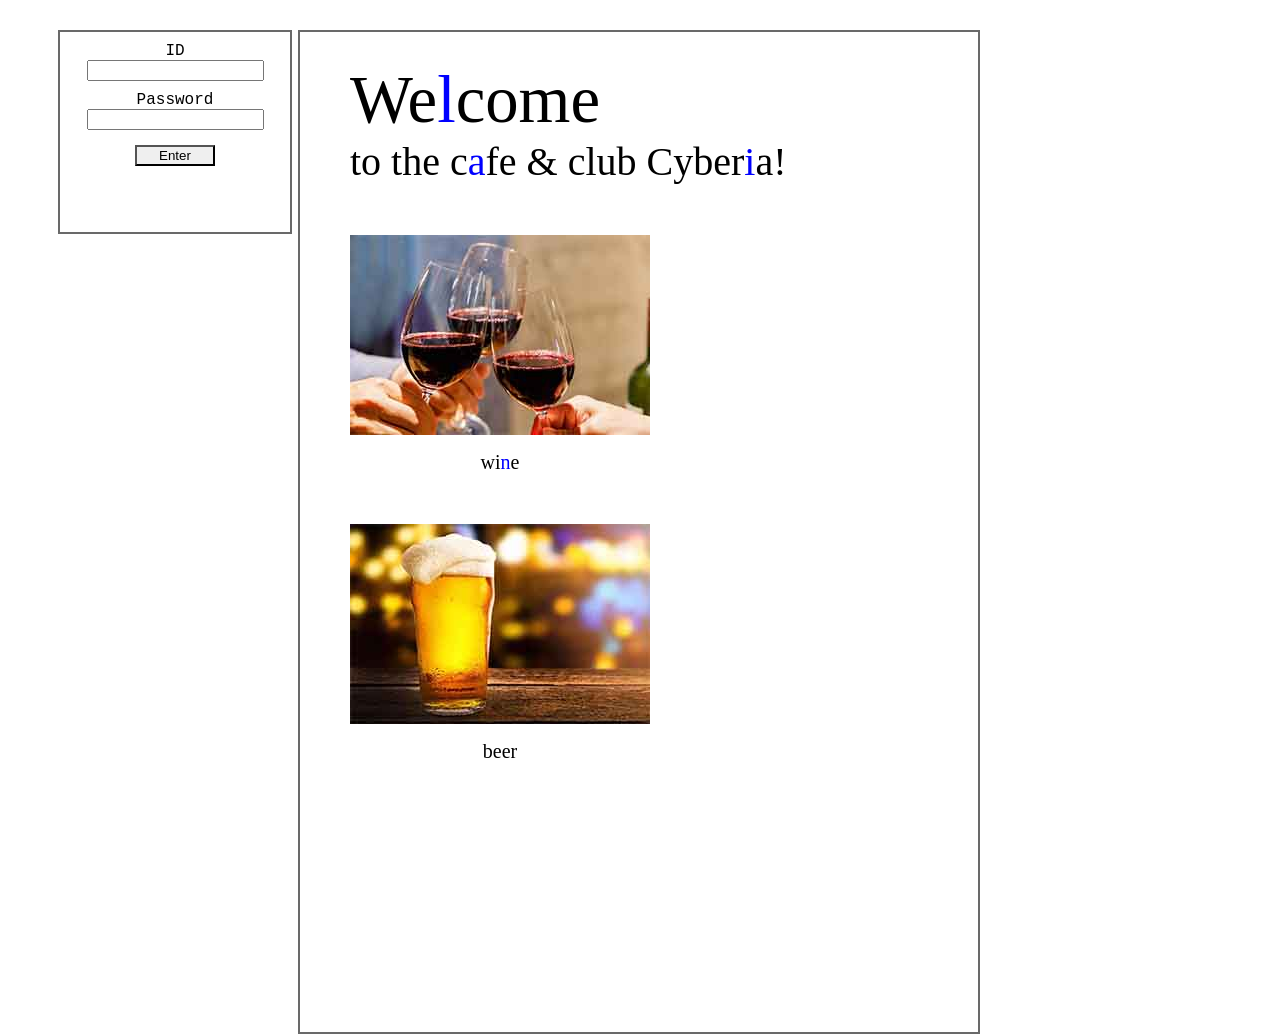
<file: index.html>
<!DOCTYPE html>
<html lang="en">

<head>
  <meta charset="UTF-8">
  <meta http-equiv="X-UA-Compatible" content="IE=edge">
  <meta name="viewport" content="width=device-width, initial-scale=1.0">
  <title>Welcome</title>
  <link rel="stylesheet" href="./style.css">
</head>

<body>
  <style>
    body {
      overflow: hidden;
      background-color: white;
    }
  </style>
  <div class="container">
    <div class="welcome">
      <div class="welcometext1">
        We<span class="highlight">l</span>come
      </div>
      <div class="welcometext2">
        to the c<span class="highlight">a</span>fe & club Cyber<span class="highlight">i</span>a!
      </div>
  
      <div class="image-container">
        <img src="./img/wine.jpg" alt="" class="winepic">
        <div class="winecap">wi<span class="highlight">n</span>e</div>
      </div>
      <div class="image-container">
        <img src="./img/beer.jpg" alt="" class="beerpic">
        <div class="beercap">beer</div>
      </div>
      
    </div>
  </div>


<div class="login">

  <form id="myForm">
    
  <label for="input1">ID</label>
  <input type="text" id="input1" name="input1">

    <label for="input2">Password</label>
    <input type="text" id="input2" name="input2">

    <button type="submit" class=enter value="Enter" onclick="saveText()">
      Enter</button>


</form>

  <script src="./fake_main.js"></script>
</body>

</html>
</file>
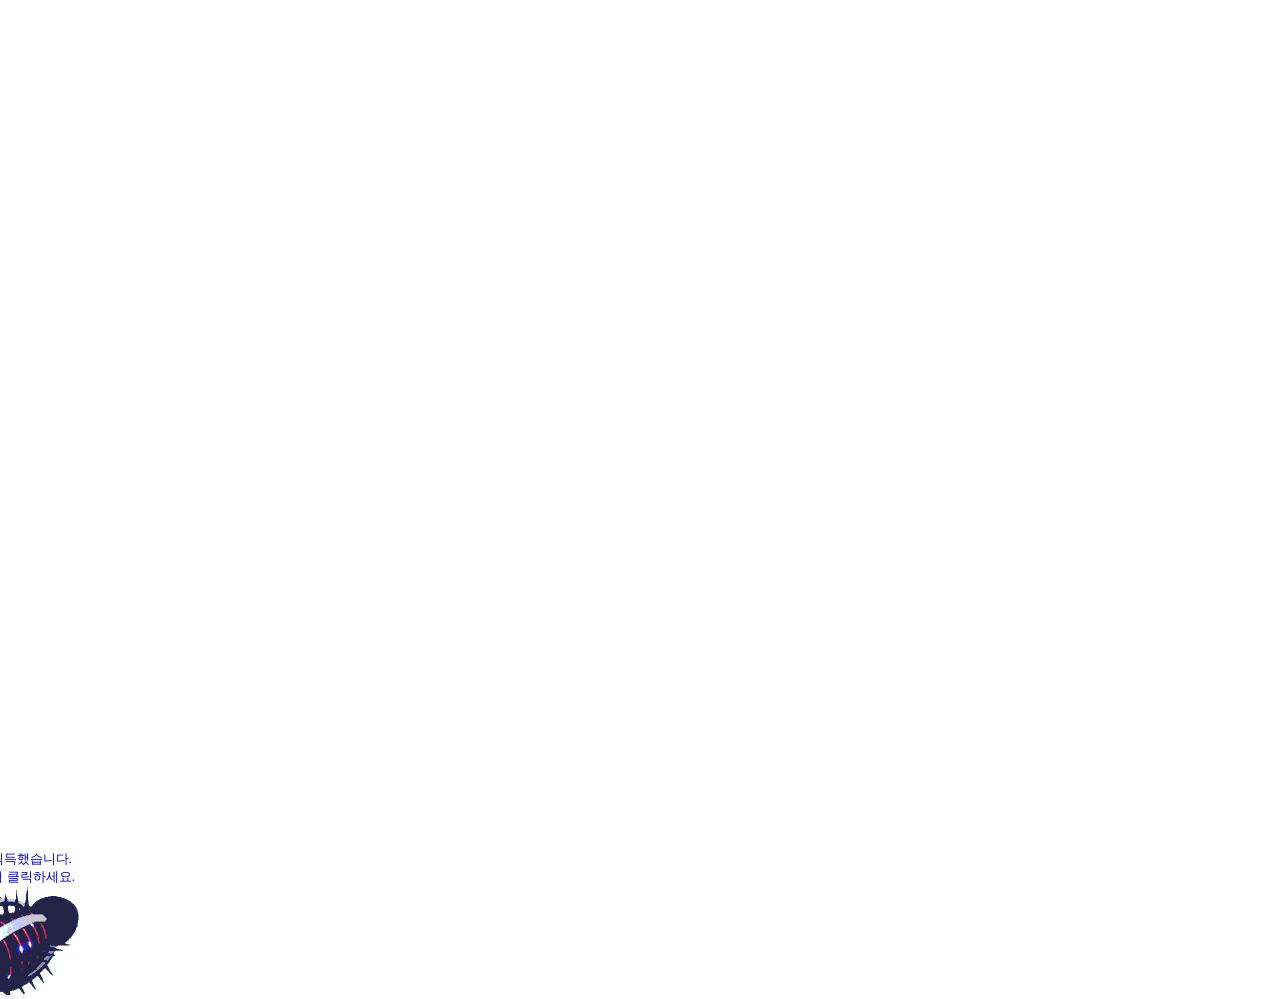
<file: accela.html>
<!DOCTYPE html>
<html lang="en">

<head>
  <meta charset="UTF-8">
  <meta http-equiv="X-UA-Compatible" content="IE=edge">
  <meta name="viewport" content="width=device-width, initial-scale=1.0">
  <title>Accela</title>
  <link rel="stylesheet" href="./accela.css">
</head>

<body>
    
    <a href="./game3.html">
        <div class="link"></div>
        <div class="cursor-container">
            <div class="text">Accela를 획득했습니다.<br>삼키기 위해 클릭하세요.
            </div>
            <img src="./img/accela3.png" alt="">
        </div>
    </a>
    
    <div class="circle"></div>
    <div class="ifeel">i feel...<br> accelerated...?</div>

  <script src="./accela.js"></script>
</body>

</html>
</file>
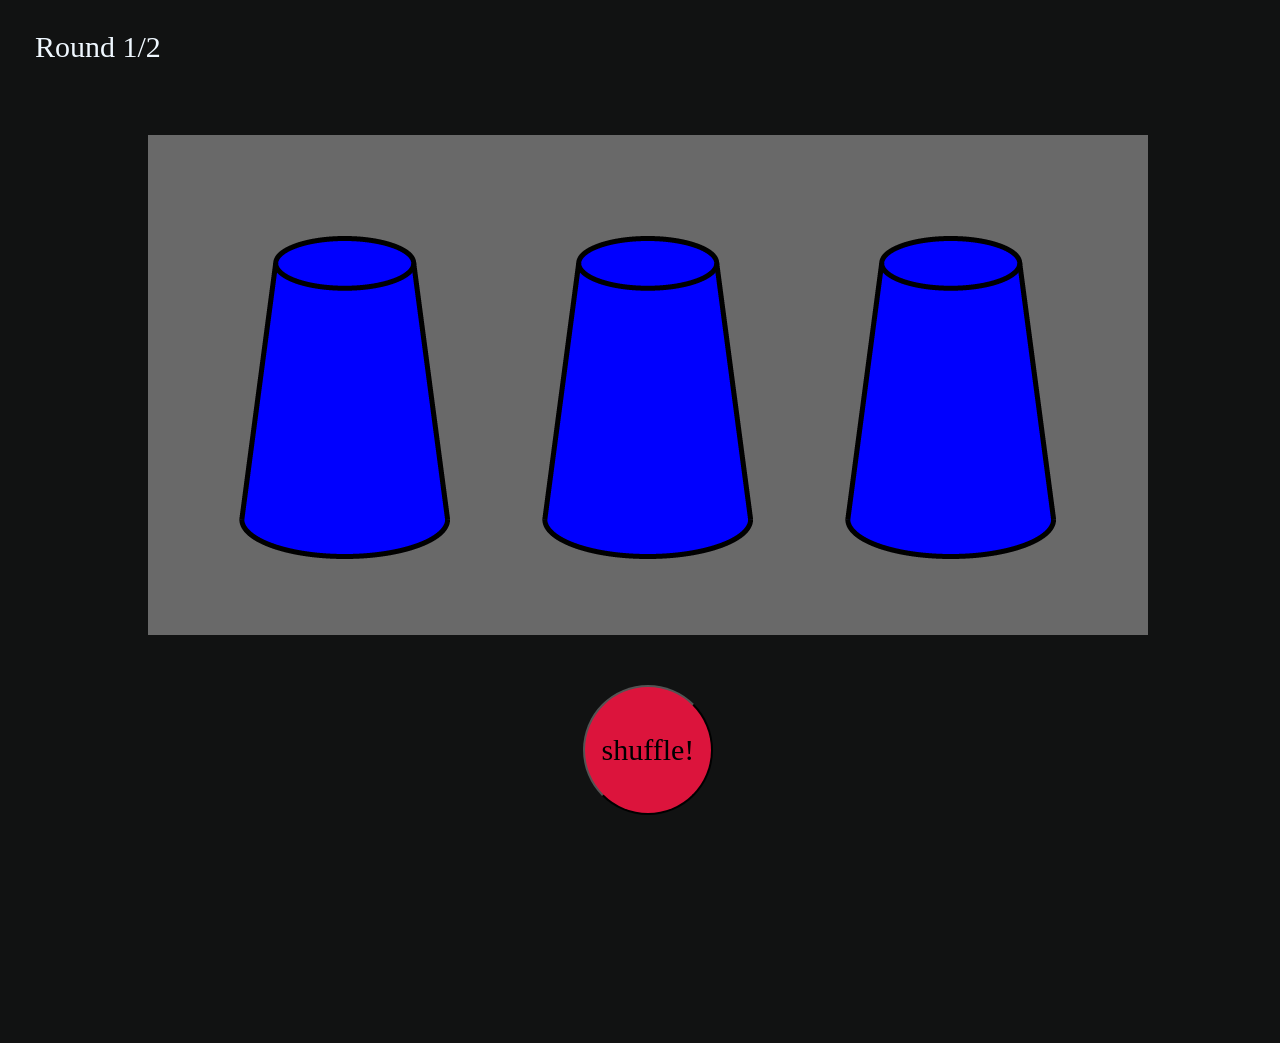
<file: game1.html>
<!DOCTYPE html>
<html lang="en">
<head>
    <meta charset="UTF-8">
    <meta http-equiv="X-UA-Compatible" content="IE=edge">
    <meta name="viewport" content="width=device-width, initial-scale=1.0">
    <title>Round1</title>
    <link rel="stylesheet" href="./game.css">
</head>

<body>
      
    <div id="message"></div>

    <div class="box">
        <div class="container">
            <div class="cup" id="cup1" onclick="cupClick(this)">
            <img src="./img/컵.png" alt=""> </div>
        
            <div class="cup" id="cup2" onclick="cupClick(this)">
            <img src="./img/컵.png" alt=""> </div>
            <img id="cup4" src="./img/컵3.png" alt="">
        
            <div class="cup" id="cup3" onclick="cupClick(this)">
            <img src="./img/컵.png" alt=""></div>

            <div class="accela">
                <a href="./game2.html">
                  <img src="./img/accela3.png" alt="">
                </a>
              </div>
        </div>
    </div>


    <button onclick="shuffleCups()" class="button">shuffle!</button>

<div class="round">Round 1/2</div> 
    <script src="./game1.js"></script>
      
</body>
</html>
</file>
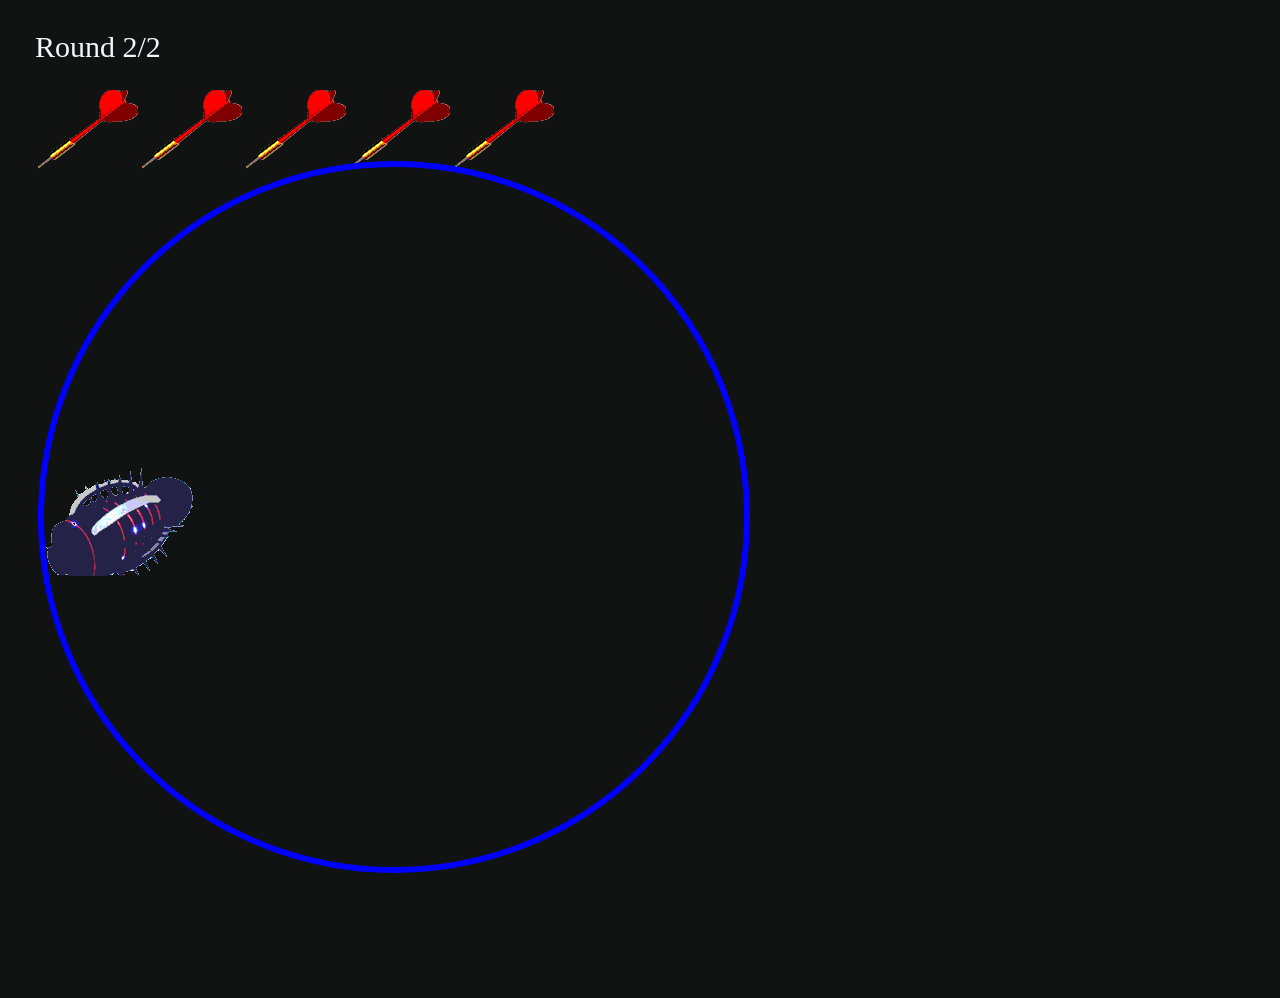
<file: game2.html>
<!DOCTYPE html>
<html lang="en">
<head>
    <meta charset="UTF-8">
    <meta http-equiv="X-UA-Compatible" content="IE=edge">
    <meta name="viewport" content="width=device-width, initial-scale=1.0">
    <title>Round2</title>
    <link rel="stylesheet" href="./game.css">
</head>
<body onclick="handleClick()">

    <div id="images">
       <img src="./img/dart.png" class="dartpin" alt="">
       <img src="./img/dart.png" class="dartpin" alt="">
       <img src="./img/dart.png" class="dartpin" alt="">
       <img src="./img/dart.png" class="dartpin" alt="">
       <img src="./img/dart.png" class="dartpin" alt="">
      </div>

    <div class="circle">
        <div class="rotating">
            <a href="./accela.html">
                <div>
                    <img class="target" src="./img/accela3.png" alt="">
                </div>
              </a>
        </div>
    </div>

    <div id="mark">
    </div>

    <div class="round">Round 2/2</div>
    <script src="./game2.js"></script>

</body>
</html>
</file>
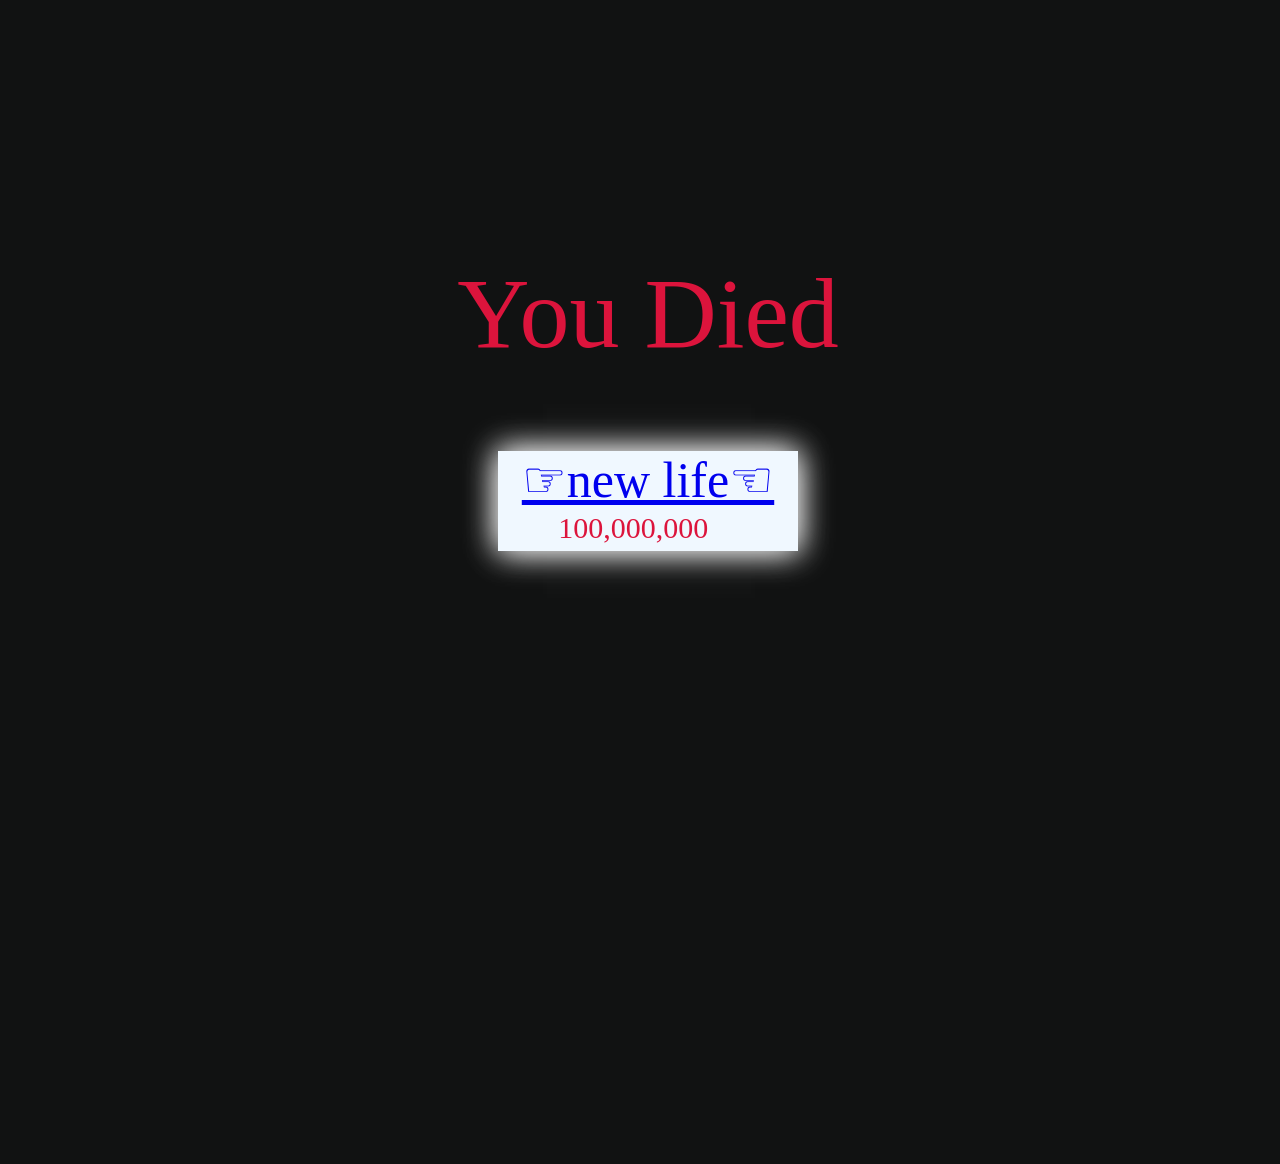
<file: you_died.html>
<!DOCTYPE html>
<html lang="en">
<head>
    <meta charset="UTF-8">
    <meta http-equiv="X-UA-Compatible" content="IE=edge">
    <meta name="viewport" content="width=device-width, initial-scale=1.0">
    <title>You died</title>
    <link rel="stylesheet" href="./game.css">
</head>
<body>


    <div class="container3">
        <div>You Died</div>
        
        <!-- <div class="scoretext">your quiz score :
            <div id="scoreDisplay"></div>
        </div> -->

        <a href="./index.html" class="newlife">☞new life☜</a>
        <div class="coin">100,000,000
            <img src="./img/coin.gif" class="coinimg" alt="">
        </div>
    </div>

</body>
</html>
</file>
<file: style.css>
body {
  position: relative;
  width: 100%;
  height: 100vh;
  overflow-x: hidden;
  background-color: rgb(17, 18, 18);
}

@import url('https://fonts.cdnfonts.com/css/apple-garamond');


.welcome {
    display: block;
    font-size: 50pt;
    font-family: 'Apple Garamond';
    margin: 30px 50px ;
}

.welcometext2 {
    font-size: 30pt;
}

.container {
    position: absolute;
    left: 290px;
    width: 53%;
    height: 1000px;
    /* background-color: white; */
    border: 2px solid dimgray;
}

.image-container {
    float: left;
    margin-right: 10px;
}
.winepic {
    margin-top: 50px;
    width: 300px;
}

.beerpic {
    margin-top: 50px;
    width: 300px;
}

.winecap,
.beercap {
    font-size: 20px;
    text-align: center;
    font-family: 'Apple Garamond';
}

.login {
    position: relative;
    /* background-color: white; */
    border: 2px solid dimgray;
    width: 230px;
    height: 200px;
    margin: 30px 50px;
    font-family: Courier;
}


#myForm {
    display: flex;
    flex-direction: column;
    align-items: center;
    margin-top: 10px;
  }

#input1 {
    margin: 0 0 10px 0;
}

#input2 {
    margin: auto;
}



.enter {
    margin: 15px auto;
    border-radius: 0%;
    width: 80px;
}




.highlight {
    color: blue;
}
</file>
<file: accela.css>
body {
    margin: 0;
    padding: 0;
    overflow: hidden;
    display: flex;
      justify-content: center;
      align-items: center;
  }

.link {
    height: 100vh;
    width: 100vw;
}

.cursor-container {
    text-align: center;
    font-family: 'gulim';
    font-size: 13px;
    position: absolute;
    width: 150px;
    margin-left: -70px;
    margin-top: -50px;
    cursor: none;
}

.circle {
    position: absolute;
    top: 0;
    left: 0;
    width: 0;
    height: 0;
    border-radius: 50%;
    background-color: darkblue;
    transform: translate(-50%, -50%);
    pointer-events: none;
    transition: width 5s, height 5s;
    animation: opacity 5s;
  }

  @keyframes opacity {
    0% {
        opacity: 0;
    }
    100% {
        opacity: 100;
    }
  }

  .ifeel {
    font-family: 'courier';
    font-size: 20px;
    position: absolute;
    margin: auto;
    color: white;
    display: none;
    z-index: 1;
  }
</file>
<file: game.css>
body {
  width: 100vw;
  height: 100vh;
  background-color: rgb(17, 18, 18);
}

@import url('https://fonts.cdnfonts.com/css/apple-garamond');

.round {
  position: fixed;
  margin: auto;
  top: 30px;
  left: 35px;
  color: aliceblue;
  font-family: 'Apple Garamond';
  font-size: 30px;
}

.text {
  color: aliceblue;
  font-size: 50px;
}

.box {
  position: relative;
  margin: auto;
  margin-top: 15vh;
  background-color: dimgrey;
  height: 500px;
  width: 1000px;
}

.container {
  position: relative;
  margin: auto;
  margin-top: 15vh;
  height: 500px;
  width: 1000px;
}

.cup {
  position: absolute;
  float: left;
  top: 100px;
  transition: transform 0.3s ease-in-out;
}

#cup1 {
  left: 91px;
}

#cup2 {
  position: absolute;
  left: 394px;
  z-index: 2;
}

#cup4 {
  position: absolute;
  top: -100px;
  display: none;
  left: 394px;
  top: -100px;
  z-index: 1;
}

#quiztext {
  position: absolute;
  width: 135px;
  height: 135px;
  left: 432px;
  text-align: center;
  font-family:'gulim';
  font-size: 13px;
  top: -80px;
  line-height: 1.2;
  display: inline-block;
  border-radius: 50%;
  color: aliceblue;
  overflow: hidden;
  display: none;
  z-index: 1;
}

#cup3 {
  left: 697px;
}

.button {
  position: relative;
  margin: auto;
  height: 130px;
  width: 130px;
  border-radius: 50%;
  background-color: crimson;
  font-size: 30px;
  left: 50%;
  transform: translateX(-50%);
  top: 50px;
  font-family: cursive;
  animation: clickMe 3s ease-in-out infinite;
  cursor: pointer;
}

@keyframes clickMe {
  0% {
    transform: translateX(-50%) scale(1) rotate(0deg);
    transform-origin: center center;
  }
  30% {
    transform: translateX(-50%) scale(1);
  }
  40% {
    transform: translateX(-50%) scale(1);
  }

  70% {
    transform: translateX(-50%) scale(1.3) rotate(720deg);
    transform-origin: center center;
  }

  100% {
    transform: translateX(-50%) scale(1) rotate(720deg);
    transform-origin: center center;
  }
}

.accela {
  position: fixed;
  /* left: 427px; */
  left: calc(50vw - 75px);
  margin: auto;
  z-index: 1;
  width: 150px;
  animation: moveUp 4s;
  animation-fill-mode: forwards;
}

@keyframes moveUp {
  0% {
    bottom: 0;
  }
  100% {
    bottom: 45%;
  }
}

#message {
  position: absolute;
  text-align: center;
  margin: -50px auto;
  width: 100vw;
  color: aliceblue;
  font-family: 'Gulim';
}






/* game2.css */
.circle {
  width: 700px;
  height: 700px;
  border-radius: 50%;
  margin-left: 30px;
  position: absolute;
  bottom: 3%;
  border: 6px solid blue;
  /* background-color: darkblue; */
  animation: moving 15s infinite;
  overflow: hidden;
}

@keyframes moving {
  0% {
      transform: translateX(0);
  }
  50% {
      transform: translateX(calc(100vw - 700px - 30px));
  }
  100% {
      transform: translateX(0);
  }
}



.rotating {
  width: 300px;
  height: 100px;
  position: absolute;
  /* background-color: dimgray; */
  margin: auto;
  top: 0;
  bottom: 0;
  animation: haha 4s linear infinite;
  transform-origin: 350px;
}

@keyframes haha {
  100%{
      transform: rotate(360deg);
  }
  }

.target {
  left: 0;
  animation: haha 4s linear infinite reverse ;
}

#images {
  position: relative;
  margin: 90px auto auto 30px;
}

.dartpin {
  width: 100px;
}



#mark {

position: absolute;
display: none;
width: 100px;
height: 100px;
}

#mark::before,
#mark::after {
content: "";
position: absolute;
top: 0;
left: 50%;
width: 10px;
height: 100%;
background-color: crimson;
transform-origin: center;
}

#mark::before {
transform: translateX(-50%) rotate(45deg);
}

#mark::after {
transform: translateX(-50%) rotate(-45deg);
}






/* you_died.css */
.container3{
  position: flex;
  margin: 20% auto;
  height: 150px;
  width: 500px;
  /* background-color: aliceblue; */
  text-align: center;
  color: crimson;
  font-size: 100px;
  font-family: 'Apple Garamond';
  animation: opacity 3s linear;
}

@keyframes opacity {
  0% {
      opacity: 0%;
  }

  50% {
      opacity: 0;
  }
  100% {
      opacity: 100%;
  }
}

.newlife {
  display: block;
  position: relative;
  margin: auto;
  background-color: aliceblue;
  width: 300px;
  height: 100px;
  top: 80px;
  font-size: 50px;
  box-shadow: 2px 2px 30px rgba(255, 255, 255, 0.8), -2px -2px 30px rgba(255, 255, 255, 0.8); ;
  animation: colorChange 2s infinite;
}

@keyframes colorChange {
  0% {
    background-color: red;
  }
  15% {
      background-color: orange;
  }
  30% {
    background-color: yellow;
  }
  45% {
      background-color: green;
  }
  60% {
      background-color: blue;
  }
  75% {
      background-color: blueviolet;
  }
  100% {
    background-color: red;
  }
}

.coin {
  position: relative;
  font-size: 30px;
  top: 40px;
}

.coinimg {
  width: 22px;
}



/* .scoretext {
  font-size: 20px;
  width: 100%;
  height: 20px;
  position: relative;
  text-align: center;
  margin-top: 20px;
  color: aliceblue;
  font-family: Courier;
}

#scoreDisplay {
  display: block;
  width: 100%;
  height: 20px;
  font-size: 20px;
  color: aliceblue;
} */
</file>
